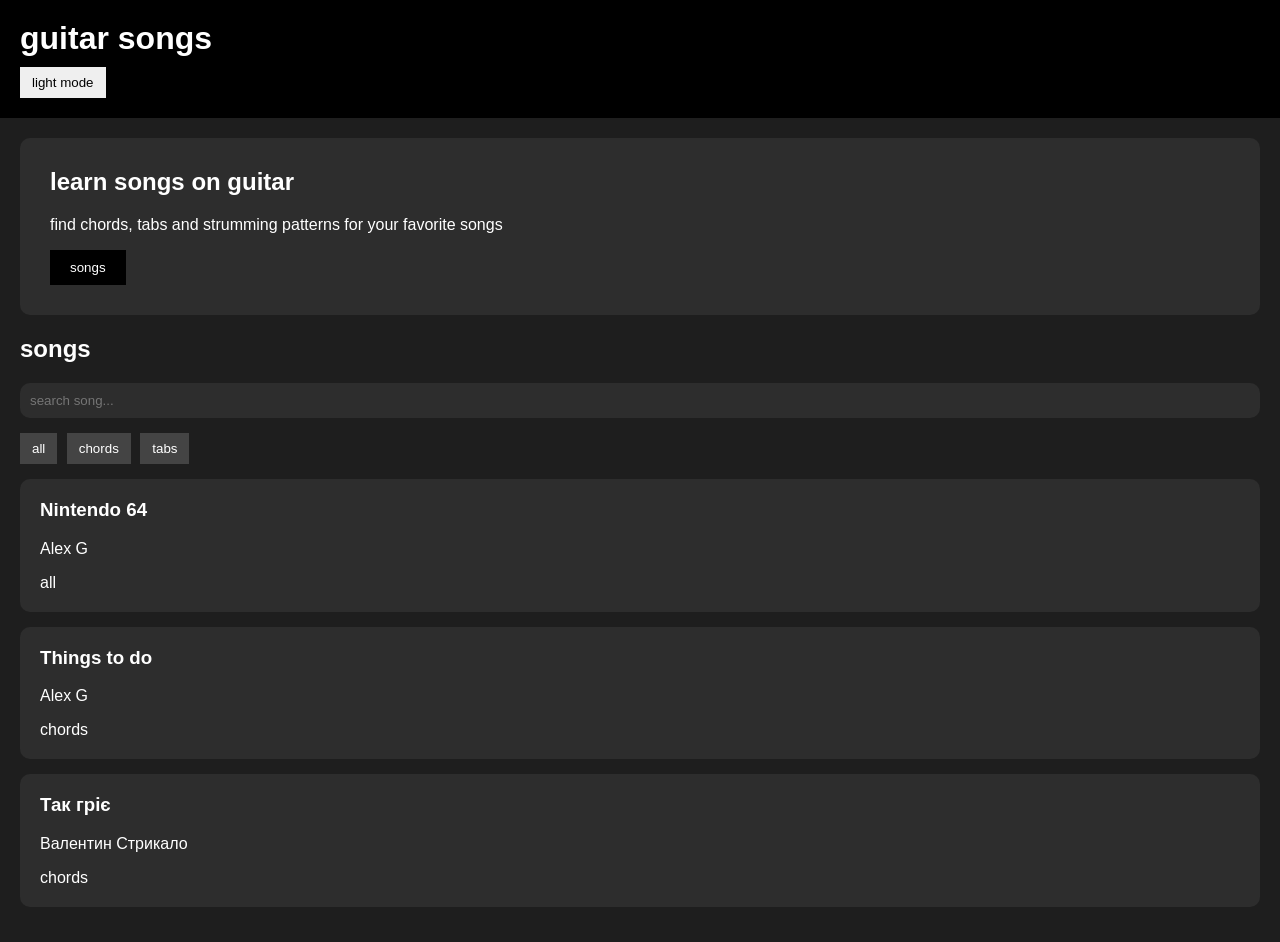
<file: index.html>
<!DOCTYPE html>
<html lang="en">
<head>
    <meta charset="UTF-8">
    <meta name="viewport" content="width=device-width, initial-scale=1.0">
    <title>Guitar Songs</title>

    <link rel="stylesheet" href="css/style.css">
</head>
<body>

    <header class="header">
        <h1>guitar songs</h1>
        <button class="theme-btn">
    light mode
</button>
    </header>

    <main class="main">
          <section class="welcome">

        <h2>learn songs on guitar</h2>

        <p>
            find chords, tabs and strumming patterns for your favorite songs
        </p>

        <button class="songs-btn">
            songs
        </button>

    </section>
    <section class="songs">

    <h2>songs</h2>
<input 
    type="text" 
    class="search-input" 
    placeholder="search song..."
>
    <div class="filter">

    <button class="filter-btn" data-type="all">all</button>
    <button class="filter-btn" data-type="chords">chords</button>
    <button class="filter-btn" data-type="tabs">tabs</button>

</div>

    <div class="songs-list">

    </div>

</section>

    </main>
    <script src="data/songs.js"></script>
    <script src="js/main.js"></script>
</body>
</html>
</file>
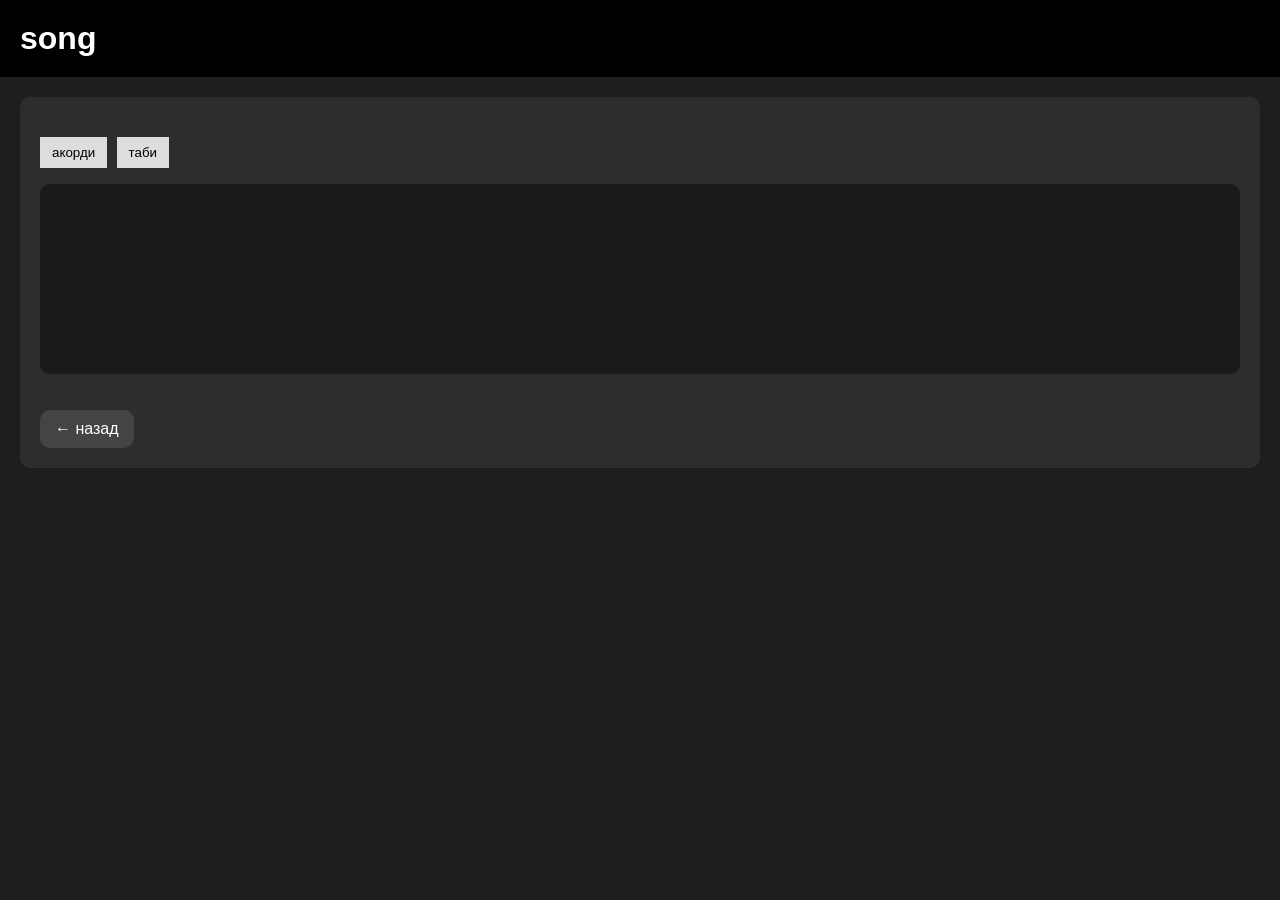
<file: song.html>
<!DOCTYPE html>
<html lang="en">
<head>
    <meta charset="UTF-8">
    <title>song</title>

    <link rel="stylesheet" href="css/style.css">
</head>
<body>

    <header class="header">
        <h1>song</h1>
    </header>

    <main class="main">
<div class="song-page">

    <h2 class="song-title"></h2>
    <p class="song-artist"></p>

    <div class="song-buttons">

        <button class="mode-btn" data-mode="chords">акорди</button>
        <button class="mode-btn" data-mode="tabs">таби</button>

    </div>

    <pre class="song-content"></pre>

<a href="index.html" class="back-btn">
    ← назад
</a>

</div>

    </main>

    <script src="data/songs.js"></script>
    <script src="js/song.js"></script>

</body>
</html>
</file>
<file: css/style.css>
body {
    margin: 0;
    font-family: Arial;
    background-color: #1e1e1e;
    color: white;

    transition: 0.3s;
    animation: fade 0.4s;
}

.header {
    background-color: black;
    color: white;
    padding: 20px;
}

.header h1 {
    margin: 0;
}

.main {
    padding: 20px;
}

.welcome {
    background-color: #2d2d2d;
    padding: 30px;
    border-radius: 10px;
}

.welcome h2 {
    margin-top: 0;
}

.songs-btn {
    padding: 10px 20px;
    border: none;
    background-color: black;
    color: white;
    cursor: pointer;
}

.songs {
    margin-top: 20px;
}

.song-card {
    background-color: #2d2d2d;
    padding: 20px;
    border-radius: 10px;
    margin-bottom: 15px;
}

.song-card h3 {
    margin-top: 0;
}

.filter {
    margin-bottom: 15px;
}

.filter-btn {
    padding: 8px 12px;
    border: none;
    margin-right: 5px;
    cursor: pointer;
    background-color: #444;
color: white;
}

.filter-btn:hover {
    background-color: #bbb;
}

.song-page {
    background: #2d2d2d;
    padding: 20px;
    border-radius: 10px;
}

.song-buttons {
    margin: 10px 0;
}

.mode-btn {
    padding: 8px 12px;
    margin-right: 5px;
    border: none;
    cursor: pointer;
    background: #ddd;
}

.song-content {
    background: #1a1a1a;
    color: white;

    padding: 20px;
    min-height: 150px;
    border-radius: 10px;

    white-space: pre-wrap;

    font-family: monospace;
    line-height: 1.8;
    font-size: 16px;

    overflow-x: auto;
}

.mode-btn.active {
    background: black;
    color: white;
}

.search-input {
    width: 100%;
    padding: 10px;
    margin-bottom: 15px;
    border: none;
    border-radius: 10px;
    box-sizing: border-box;
}

.song-card {
    transition: 0.2s;
}

.song-card:hover {
    transform: translateY(-5px);
}

.theme-btn {
    margin-top: 10px;
    padding: 8px 12px;
    border: none;
    cursor: pointer;
}



body.light {
    background-color: white;
    color: #1e1e1e;
}

body.light .welcome {
    background-color: white;
}

body.light .song-card {
    background-color: white;
}

body.light .song-page {
    background-color: white;
}

body.light .song-content {
    background: #f4f4f4;
    color: black;
}

body.light .search-input {
    background-color: white;
    color: #2d2d2d;
}

body.light .filter-btn {
    background-color: #ddd;
    color: black;
}

body.light .back-btn {
    background-color: #ddd;
    color: black;
}



.chord {
    color: #00b894;
    font-weight: bold;
}

.search-input {
    background-color: #2d2d2d;
    color: white;
}

button {
    transition: 0.2s;
}

button:hover {
    opacity: 0.85;
}

@keyframes fade {

    from {
        opacity: 0;
        transform: translateY(10px);
    }

    to {
        opacity: 1;
        transform: translateY(0);
    }
}

.back-btn {
    display: inline-block;

    margin-top: 20px;
    padding: 10px 15px;

    background-color: #444;
    color: white;

    text-decoration: none;
    border-radius: 10px;

    transition: 0.2s;
}

.back-btn:hover {
    background-color: #666;
}

.back-btn:hover {
    transform: translateX(-3px);
}
</file>
